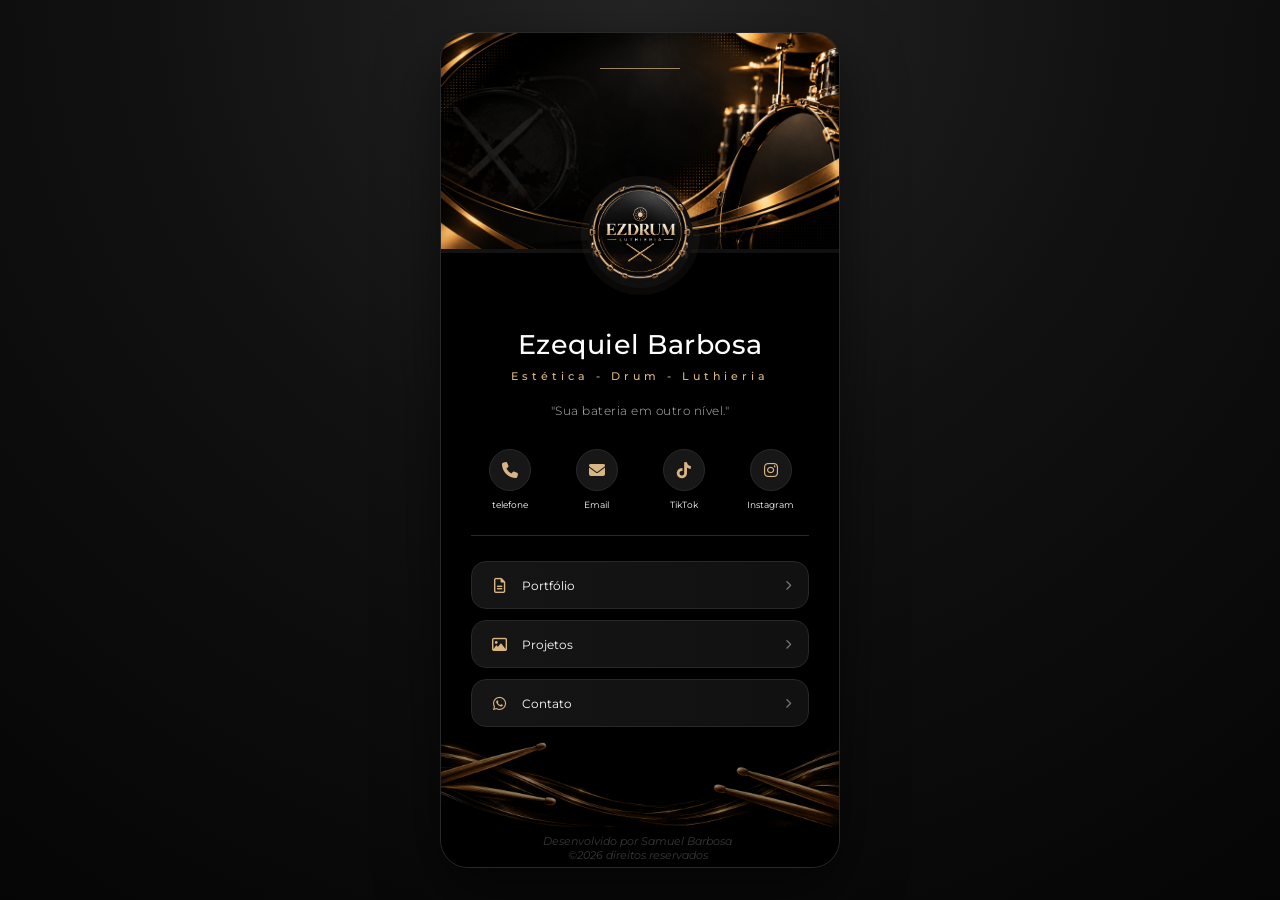
<file: index.html>
<!DOCTYPE html>
<html lang="es">

<head>
    <meta charset="UTF-8">

    <meta name="viewport" content="width=device-width, initial-scale=1.0">
    <meta name="description" content="Ezequiel Barbosa - Luthier. Estetica - Luthieria - Drum.">
    <meta name="author" content="Samuel Barbosa">
    <meta name="theme-color" content="#0d0d0d">
    <title>EZDRUM | Luthieria</title>

    <!-- Fuente -->
    <link rel="preconnect" href="https://fonts.googleapis.com">
    <link rel="preconnect" href="https://fonts.gstatic.com" crossorigin>
    <link 
        href="https://fonts.googleapis.com/css2?family=Montserrat:wght@300;400;500;600;700&display=swap" 
        rel="stylesheet"
    >
    <!-- Iconos -->
    <link 
        rel="stylesheet" 
        href="https://cdnjs.cloudflare.com/ajax/libs/font-awesome/6.7.2/css/all.min.css"
    >

    <link rel="icon" href="img/letra-s.png" type="image/png">

    <!-- CSS -->
    <link rel="stylesheet" href="style.css">
</head>

<body>

    <main class="caja_principal">

        <!-- PERFIL -->
        <section class="foto">

            <div class="foto_casa">
                <img src="img/fundo.png" alt="">
            </div>

            <div class="perfil">
                <img src="img/logo2.png" alt="EZDRUM">
            </div>

        </section>


        <!-- CONTENIDO -->
        <section class="contenedor">

            <div class="contenido">

                <h1 class="nombre">
                    Ezequiel Barbosa
                </h1>

                <p class="profesion">
                    Estética - Drum - Luthieria
                </p>

                <p class="slogan">
                    "Sua bateria em outro nível."
                </p>

            </div>


            <!-- CONTACTO -->
            <nav class="contacto">

                <a href="tel:+5561981231229" aria-label="Llamar">
                    <i class="fa-solid fa-phone"></i>
                    <span>telefone</span>
                </a>

                <a href="mailto:Ezequielbatera7@gmail.com" aria-label="WhatsApp" target="_blank">
                    <i class="fa-solid fa-envelope"></i>
                    <span>Email</span>
                </a>

                <a href="https://www.tiktok.com/@luthieriaezdrum?_r=1&_t=ZS-9APlnd9nyoX" aria-label="Telegram">
                    <i class="fa-brands fa-tiktok"></i>
                    <span>TikTok</span>
                </a>

                <a href="https://www.instagram.com/ezdrumoficial?utm_source=qr&stkn=eGJ3emM1NGVuMmp0" aria-label="Instagram" target="_blank">
                    <i class="fa-brands fa-instagram"></i>
                    <span>Instagram</span>
                </a>

            </nav>


            <!-- BOTONES -->
            <div class="botones">

                <a href="pages/portafolio.html" class="boton">
                    <span>
                        <i class="fa-regular fa-file-lines"></i>
                        Portfólio
                    </span>

                    <i class="fa-solid fa-chevron-right"></i>
                </a>


                <a href="pages/proyectos.html" class="boton">
                    <span>
                        <i class="fa-regular fa-image"></i>
                        Projetos
                    </span>

                    <i class="fa-solid fa-chevron-right"></i>
                </a>


                <a href="https://wa.me/556181231229" class="boton">
                    <span>
                        <i class="fa-brands fa-whatsapp"></i>
                        Contato
                    </span>

                    <i class="fa-solid fa-chevron-right"></i>
                </a>

            </div>


            <!-- IMAGEN DECORATIVA -->
            <div class="img_footer">
                <img src="img/footer.png" alt="">
            </div>

            <!-- FOOTER -->
            <a href="https://www.instagram.com/samuell_dev/" target="_blank" class="footer">
                <p>Desenvolvido por Samuel Barbosa</p>
                <p>©2026 direitos reservados</p>
            </a>

        </section>

    </main>

</body>

</html>
</file>
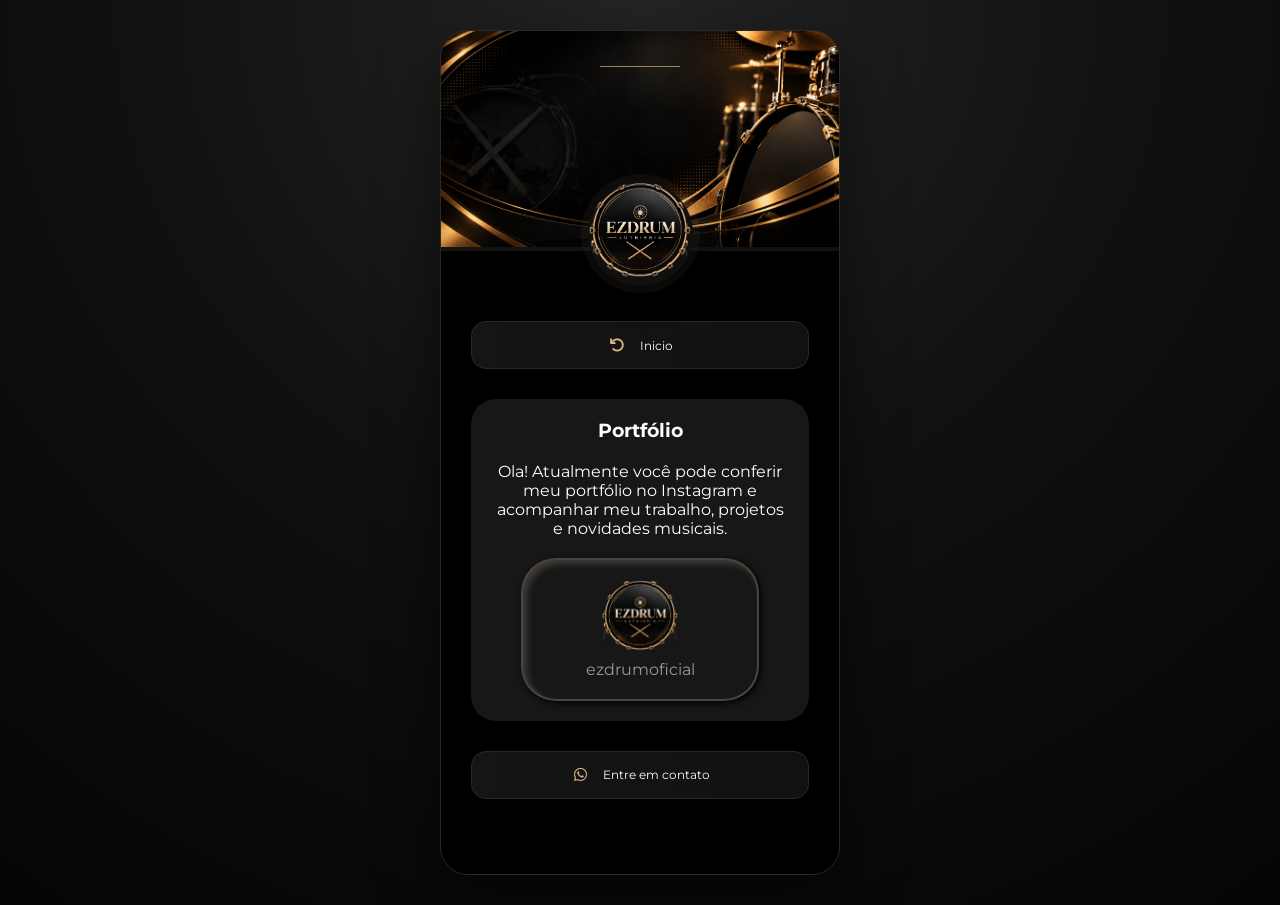
<file: pages/portafolio.html>
<!DOCTYPE html>
<html lang="es">

<head>
    <meta charset="UTF-8">

    <meta name="viewport" content="width=device-width, initial-scale=1.0">
    <meta name="description" content="Ezequiel Barbosa - Luthier. Estetica - Luthieria - Drum.">
    <meta name="author" content="Samuel Barbosa">
    <meta name="theme-color" content="#0d0d0d">
    <title>EZDRUM | Luthieria</title>

    <!-- Fuente -->
    <link rel="preconnect" href="https://fonts.googleapis.com">
    <link rel="preconnect" href="https://fonts.gstatic.com" crossorigin>
    <link 
        href="https://fonts.googleapis.com/css2?family=Montserrat:wght@300;400;500;600;700&display=swap" 
        rel="stylesheet"
    >
    <!-- Iconos -->
    <link 
        rel="stylesheet" 
        href="https://cdnjs.cloudflare.com/ajax/libs/font-awesome/6.7.2/css/all.min.css"
    >

    <link rel="icon" href="img/letra-s.png" type="image/png">

    <!-- CSS -->
    <link rel="stylesheet" href="../style.css">
</head>

<body>

    <main class="caja_principal">

        <!-- PERFIL -->
        <section class="foto">

            <div class="foto_casa">
                <img src="../img/fundo.png" alt="">
            </div>

            <div class="perfil">
                <img src="../img/logo2.png" alt="EZDRUM">
            </div>

        </section>
        
        <!-- Contenido -->

        <section class="contenedor contenedor_portafolio">
            <!-- espacio par el contenido de portafolio -->

            <a href="../index.html" class="boton proyecto_boton-inicio">
                <span>
                    <i class="fa-solid fa-arrow-rotate-left"></i>
                    Inicio
                </span>
            </a>
            
            <div class="texto_portafolio">
                <h3>Portfólio</h3>
                <p>
                    Ola! Atualmente você pode conferir meu portfólio no Instagram e acompanhar meu trabalho, projetos e novidades musicais.
                </p>

                <a href="https://www.instagram.com/ezdrumoficial?utm_source=qr&stkn=eGJ3emM1NGVuMmp0" class="portafolio_instagram-caja">
                    <div class="portafolio_instagram">
                        <img src="../img/logo2.png" alt="Logomarca de ezdrum">
                        <p>ezdrumoficial</p>
                    </div>
                </a>
            </div>

                <a href="https://wa.me/556181231229" class="boton proyecto_boton-contacto contacto_portafolio">
                    <span>
                        <i class="fa-brands fa-whatsapp"></i>
                        Entre em contato
                    </span>
                </a>
        </section>


    </main>

</body>

</html>
</file>
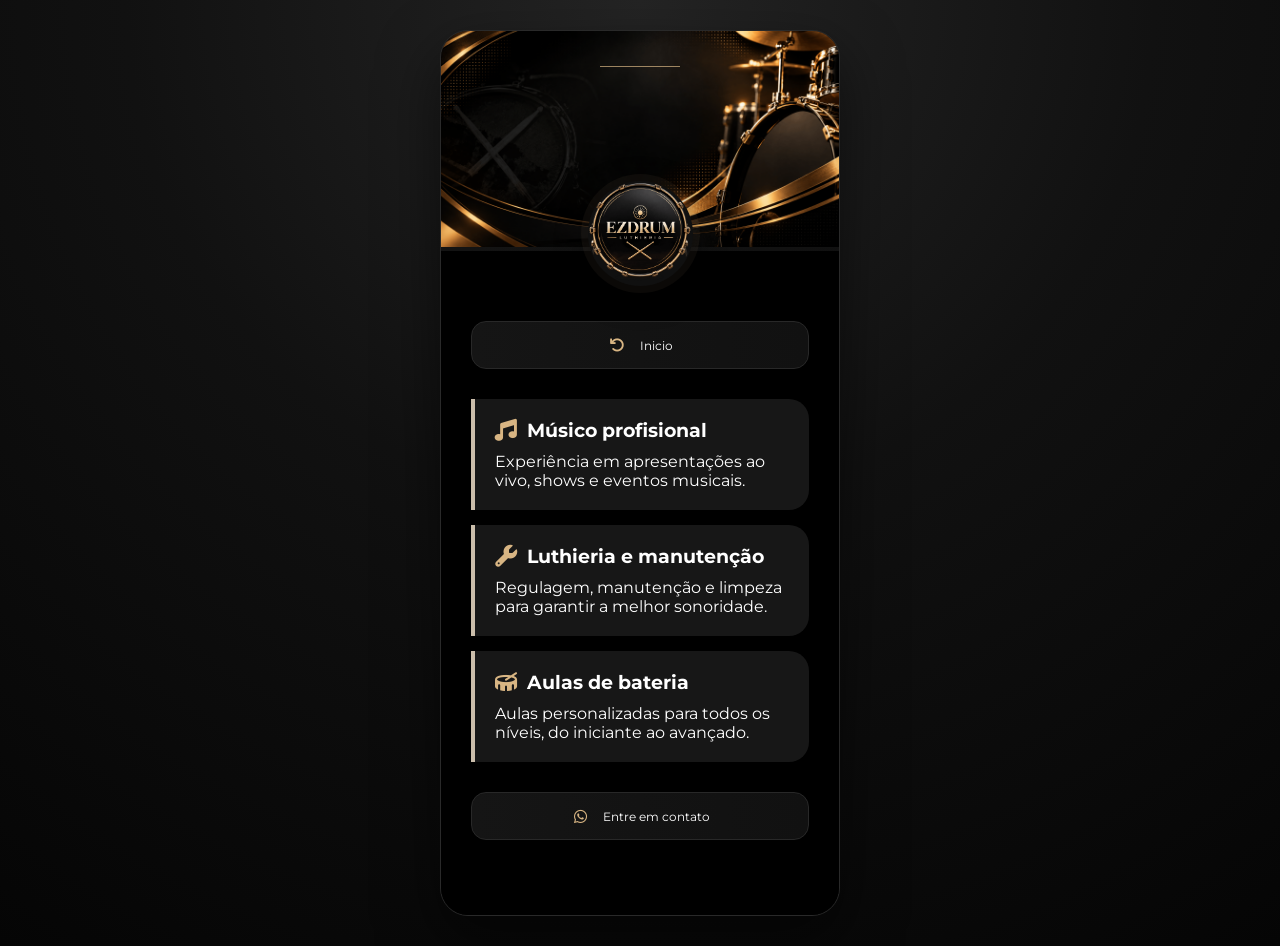
<file: pages/proyectos.html>
<!DOCTYPE html>
<html lang="es">

<head>
    <meta charset="UTF-8">

    <meta name="viewport" content="width=device-width, initial-scale=1.0">
    <meta name="description" content="Ezequiel Barbosa - Luthier. Estetica - Luthieria - Drum.">
    <meta name="author" content="Samuel Barbosa">
    <meta name="theme-color" content="#0d0d0d">
    <title>EZDRUM | Luthieria</title>

    <!-- Fuente -->
    <link rel="preconnect" href="https://fonts.googleapis.com">
    <link rel="preconnect" href="https://fonts.gstatic.com" crossorigin>
    <link 
        href="https://fonts.googleapis.com/css2?family=Montserrat:wght@300;400;500;600;700&display=swap" 
        rel="stylesheet"
    >
    <!-- Iconos -->
    <link 
        rel="stylesheet" 
        href="https://cdnjs.cloudflare.com/ajax/libs/font-awesome/6.7.2/css/all.min.css"
    >

    <link rel="icon" href="img/letra-s.png" type="image/png">

    <!-- CSS -->
    <link rel="stylesheet" href="../style.css">
</head>

<body>

    <main class="caja_principal">

        <!-- PERFIL -->
        <section class="foto">

            <div class="foto_casa">
                <img src="../img/fundo.png" alt="">
            </div>

            <div class="perfil">
                <img src="../img/logo2.png" alt="EZDRUM">
            </div>

        </section>
        
        <!-- Contenido -->

        <section class="contenedor contenedor_proyectos">
            <!-- espacio par el contenido de portafolio -->

            <a href="../index.html" class="boton proyecto_boton-inicio">
                <span>
                    <i class="fa-solid fa-arrow-rotate-left"></i>
                    Inicio
                </span>
            </a>
            
            <div class="proyecto_caja">
                <i class="fa-solid fa-music"></i>
                <h3 class="proyecto_caja-titulo">
                    Músico profisional
                </h3>
                <p class="proyecto_caja-texto">
                    Experiência em apresentações ao vivo, shows e eventos musicais.
                </p>

            </div>

            <div class="proyecto_caja">
                <i class="fa-solid fa-wrench"></i>
                <h3 class="proyecto_caja-titulo">
                    Luthieria e manutenção
                </h3>
                <p class="proyecto_caja-texto">
                    Regulagem, manutenção e limpeza para garantir a melhor sonoridade.
                </p>

            </div>

            <div class="proyecto_caja">
                <i class="fa-solid fa-drum"></i>
                <h3 class="proyecto_caja-titulo">
                    Aulas de bateria
                </h3>
                <p class="proyecto_caja-">
                    Aulas personalizadas para todos os níveis, do iniciante ao avançado.
                </p>

            </div>

            <a href="https://wa.me/556181231229" class="boton proyecto_boton-contacto contacto_proyecto">
                <span>
                    <i class="fa-brands fa-whatsapp"></i>
                    Entre em contato
                </span>
            </a>
        </section>


    </main> 

</body>

</html>
</file>
<file: style.css>
/* =========================
   RESET
========================= */

* {
    margin: 0;
    padding: 0;
    box-sizing: border-box;
}


/* =========================
   BODY
========================= */

body {
    min-height: 100vh;

    display: flex;
    justify-content: center;
    align-items: center;

    padding: 30px 15px;

    background:
        radial-gradient(
            circle at top,
            #242424 0%,
            #111111 45%,
            #050505 100%
        );

    font-family: 'Montserrat', sans-serif;

    color: #ffffff;
}


/* =========================
   TARJETA PRINCIPAL
========================= */

.caja_principal {

    width: 100%;
    max-width: 400px;

    min-height: 780px;

    position: relative;

    overflow: hidden;

    background:
        linear-gradient(
            160deg,
            #171717 0%,
            #0d0d0d 55%,
            #080808 100%
        );

    border: 1px solid #292929;

    border-radius: 28px;

    box-shadow:
        0 25px 60px rgba(0, 0, 0, 0.55);

}


/* =========================
   DETALLE SUPERIOR
========================= */

.foto {

    height: 220px;

    display: flex;
    justify-content: center;
    align-items: flex-end;

    position: relative;

    background:
        radial-gradient(
            circle at 50% 20%,
            rgba(211, 173, 119, 0.16),
            transparent 55%
        );
}


/* línea decorativa */

.foto::before {

    content: "";

    position: absolute;

    top: 35px;
    left: 50%;

    width: 80px;
    height: 1px;

    transform: translateX(-50%);

    background: #d8b583;

    opacity: 0.7;
}


/* =========================
   FOTO / LOGO
========================= */

.foto_casa  {
    width: 100%;
    height: auto;
    object-fit: cover;
    
}

.foto_casa img {
    width: 100%;
    height: auto;
}

.perfil {

    width: 105px;
    height: 105px;

    display: flex;
    justify-content: center;
    align-items: center;
    margin-bottom: -5px;
    border: 1px solid #d8b58300;
    border-radius: 50%;
    background: #101010;
    box-shadow:
        0 0 0 7px rgba(216, 181, 131, 0.05),
        0 10px 30px rgba(0, 0, 0, 0.5);
    overflow: hidden;
    position: absolute;
    top: 150px;
}


.perfil img {

    width: 100%;
    height: 100%;

    object-fit: cover;
}


/* =========================
   CONTENEDOR
========================= */

.contenedor {

    padding: 20px 30px 25px;
    background-color: black;
}


/* =========================
   NOMBRE
========================= */

.contenido {

    text-align: center;
}


.nombre {

    font-size: 27px;

    font-weight: 500;

    letter-spacing: 0.5px;

    margin-top: 8px;

    color: #ffffff;

    margin-top:55px ;
}


/* =========================
   PROFESIÓN
========================= */

.profesion {

    margin-top: 8px;

    font-size: 11px;

    font-weight: 500;

    letter-spacing: 4px;

    color: #d8b583;
}


/* =========================
   SLOGAN
========================= */

.slogan {

    max-width: 290px;

    margin: 18px auto 0;

    font-size: 12px;

    line-height: 1.7;

    font-weight: 300;

    letter-spacing: 0.5px;

    color: #bdbdbd;
}


/* =========================
   CONTACTO
========================= */

.contacto {

    display: grid;

    grid-template-columns: repeat(4, 1fr);

    gap: 10px;

    margin-top: 28px;

    padding-bottom: 25px;

    border-bottom: 1px solid #292929;
}


.contacto a {

    display: flex;

    flex-direction: column;

    align-items: center;

    justify-content: center;

    gap: 8px;

    color: #ffffff;

    text-decoration: none;

    font-size: 9px;

    font-weight: 400;

    transition:
        transform 0.3s ease,
        color 0.3s ease;
}


.contacto a i {

    width: 42px;
    height: 42px;

    display: flex;

    align-items: center;
    justify-content: center;

    border-radius: 50%;

    background: #171717;

    border: 1px solid #292929;

    color: #d8b583;

    font-size: 16px;

    transition:
        background 0.3s ease,
        border 0.3s ease,
        transform 0.3s ease;
}


.contacto a:hover {

    color: #d8b583;

    transform: translateY(-3px);
}


.contacto a:hover i {

    background: #211e19;

    border-color: #d8b583;

    transform: scale(1.05);
}


/* =========================
   BOTONES
========================= */

.botones {

    display: flex;
    flex-direction: column;
    gap: 11px;
    margin-top: 25px;
}


.boton {

    width: 100%;

    min-height: 48px;

    display: flex;

    align-items: center;

    justify-content: space-between;

    padding: 0 17px;

    border: 1px solid #282828;

    border-radius: 15px;

    background:
        linear-gradient(
            90deg,
            #151515,
            #111111
        );

    color: #ffffff;

    text-decoration: none;

    font-size: 12px;

    font-weight: 400;

    transition:
        transform 0.3s ease,
        border-color 0.3s ease,
        background 0.3s ease;
}


.boton span {

    display: flex;

    align-items: center;

    gap: 13px;
}


.boton span i {

    color: #d8b583;

    font-size: 15px;

    width: 20px;

    text-align: center;
}


.boton > i {

    color: #777;

    font-size: 10px;

    transition:
        transform 0.3s ease,
        color 0.3s ease;
}


.boton:hover {

    transform: translateY(-2px);

    border-color: #8d7657;

    background:
        linear-gradient(
            90deg,
            #1c1a17,
            #151515
        );
}


.boton:hover > i {

    color: #d8b583;

    transform: translateX(4px);
}


/* =========================
   IMAGEN FOOTER
========================= */

.img_footer {

    height: 100px;
    position: relative;
    opacity: 0.55;
    background:
        linear-gradient(
            to bottom,
            transparent,
            rgba(0, 0, 0, 0.4)
        );

    overflow: hidden;
    margin: 0 -30px;
   margin-bottom: 15px;
}

.img_footer img{
    width: 100%;
    height: auto;
    position: absolute;
    margin: 0 -30px;
    top: -25px;
    left: 30px;
}

/* =========================
   Portafolio
========================= */
.proyecto_boton-inicio{
    justify-content: center;
    margin: 50px 0 30px;
}

.proyecto_boton-contacto{
    justify-content: center;
    margin: 30px 0 50px;
}

.texto_portafolio {
    display: flex;
    flex-direction: column;
    text-align: center;
    gap: 20px;
    justify-content: center;
    background-color: #171717;
    padding: 20px;
    border-radius: 25px;
}


.texto_portafolio img{
    width: 80px;
    height: auto;
}

.portafolio_instagram-caja {
    display: flex;
    align-items: center;
    justify-content: center;
    text-decoration: none;
    background-color: #171717;
    margin: 0 30px;
    padding: 20px;
    border-radius: 35px;
    border: 2px solid #cabaa349;
    box-shadow: inset 4px 4px 6px #ab9e8b45,
                2px 2px 6px rgb(0, 0, 0)
                ;
}

.texto_portafolio a {
    color: #999;
}

.portafolio_instagram-caja:hover {
    border-color: #d8b583;

}

/* =========================
   PROYECTOS
========================= */

.proyecto_caja {
    background-color: #171717;
    padding: 20px;
    border-radius: 0px 20px 20px 0 ;
    margin: 15px 0;
    border-left: 4px solid #cbbeab;
}

.proyecto_caja i{
    color: #d8b583;
    font-size: 22px;
    float: left;
    margin-right: 10px;
}

.proyecto_caja p {
    margin-top: 10px;
}

/* =========================
   FOOTER
========================= */

.footer {
    text-decoration: none;
    color: rgba(92, 92, 92, 0.607);
    font-size: 11px;
    text-align: center;
    font-style: italic;
    position: absolute;
    bottom: 5px;
    left: 40%;
    transform:translateX(-30%);
    border-radius: 15px;
}

/* =========================
   RESPONSIVE
========================= */

@media (max-width: 430px) {

    body {

        padding: 15px 10px;

    }


    .caja_principal {

        min-height: 760px;

        border-radius: 23px;

    }


    .foto {

        height: 200px;

    }


    .contenedor {

        padding: 18px 22px 22px;

    }


    .nombre {

        font-size: 25px;

    }


    .profesion {

        font-size: 10px;

        letter-spacing: 3px;

    }


    .slogan {

        font-size: 11px;

    }

}


/* =========================
   PANTALLAS MUY PEQUEÑAS
========================= */

@media (max-width: 350px) {

    .foto {

        height: 185px;

    }


    .perfil {

        width: 90px;
        height: 90px;

    }


    .nombre {

        font-size: 22px;

    }


    .contacto {

        gap: 5px;

    }


    .contacto a {

        font-size: 8px;

    }


    .contacto a i {

        width: 37px;
        height: 37px;

        font-size: 14px;

    }

}
</file>
